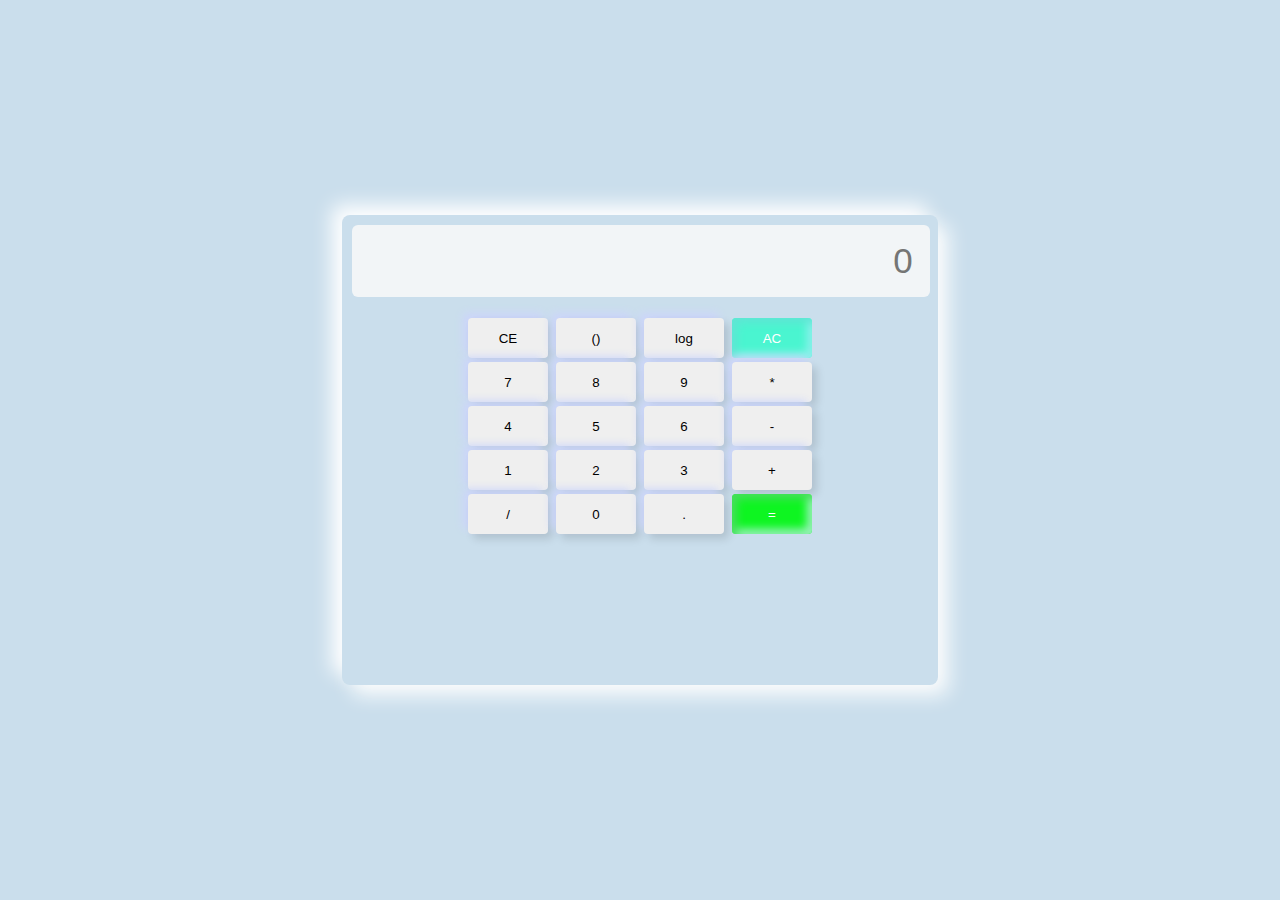
<file: calculator/index.html>
<!DOCTYPE html>
<html lang="en" dir="ltr">
 
<head>
  <meta charset="utf-8">
  <title>Calculator</title>
  <link rel="stylesheet" href="calci.css">
</head>
 
<body>
    <div class="container">
        <div class="display">
            <input id="screen" type="text" placeholder="0">
        
    </div>
    <div class="btns">
        <div class="row">
            <button onclick="backspc()">CE</button>
            <button class="btn">()</button>
            <button onclick="log()">log</button>
            <button id="clear" onclick="screen.value=''">AC</button>
        </div>
        <div class="row">
            <button class="btn">7</button>
            <button class="btn">8</button>
            <button class="btn">9</button>
            <button class="btn">*</button>
        </div>
        <div class="row">
            <button class="btn">4</button>
            <button class="btn">5</button>
            <button class="btn">6</button>
            <button class="btn">-</button>
        </div>
        <div class="row">
            <button class="btn">1</button>
            <button class="btn">2</button>
            <button class="btn">3</button>
            <button class="btn">+</button>
            
        </div>
        <div class="row">
            <button class="btn">/</button>
            <button class="btn">0</button>
            <button class="btn">.</button>
            <button id ="eval" onclick="screen.value=eval(screen.value);">=</button>
            
            
        </div>

        </div>
    </div>
</body>
<script>
    var screen=document.querySelector('#screen');
    var btn=document.querySelectorAll('.btn');
    for(item of btn)
    {
        item.addEventListener('click',(e)=>{
            btntext=e.target.innerText;
            screen.value+=btntext;
        });
    }
    function log()
    {
        screen.value=Math.log(screen.value);
    }
    function backspc()
    {
        screen.value=screen.value.substr(0,screen.value.length-1);
    }
</script>
</html>
</file>
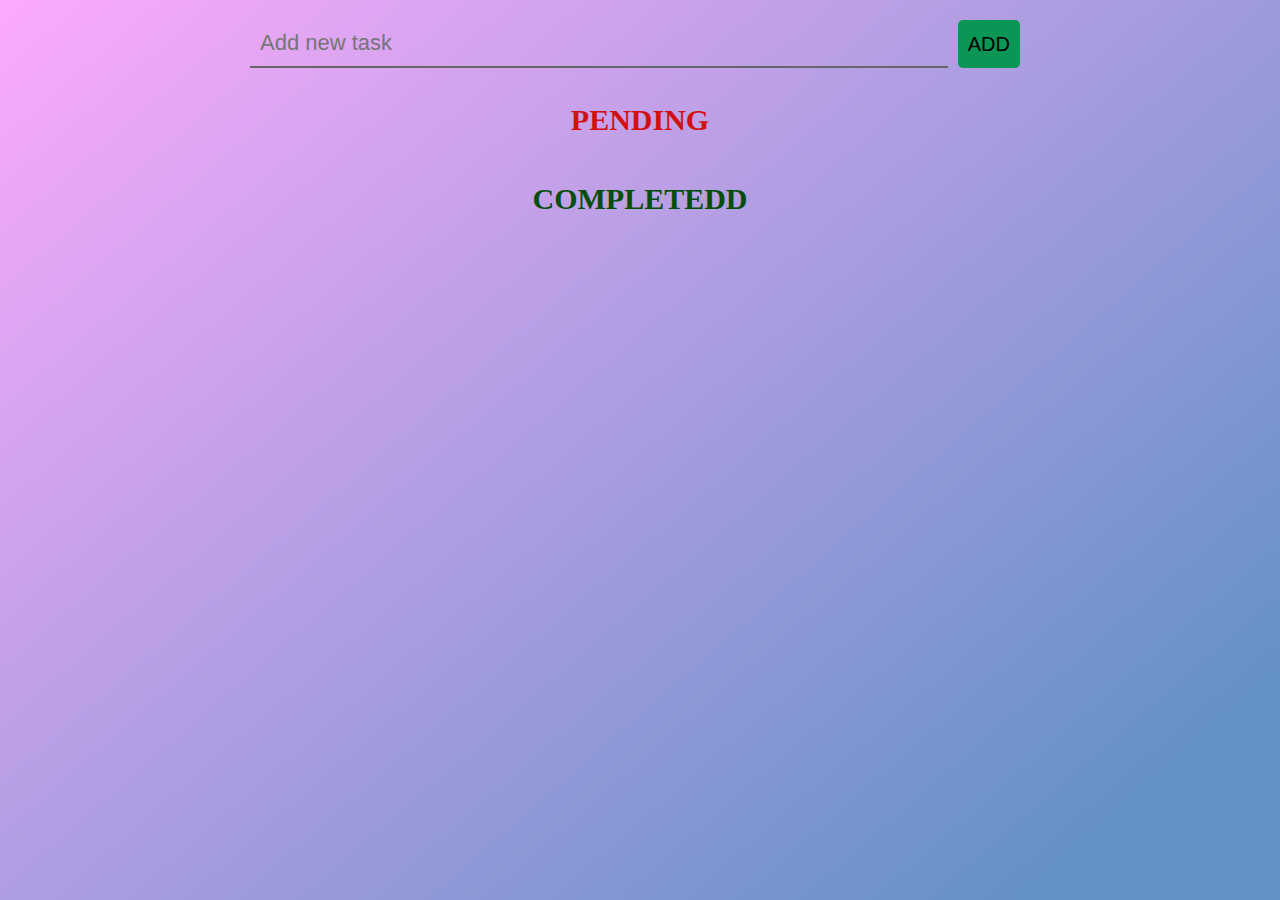
<file: to-do web app/index.html>
<!DOCTYPE html>
<html lang="en">
<head>
    <meta charset="UTF-8">
    
    <title>TO-DO</title>
    <link rel="stylesheet" href="https://stackpath.bootstrapcdn.com/font-awesome/4.7.0/css/font-awesome.min.css">
    <link rel="stylesheet" href="style.css">
</head>
<body>
    <div class="container">
        <div class="addTask">
            <input type="text" placeholder="Add new task">
            <button>Add</button>
        </div>
        <ol class="notCompleted">
            <h2>Pending</h2>
        </ol>
        <ol class="Completed">
            <h3>Completedd</h3>
        </ol>
    </div>
    <script>
        const input = document.querySelector('input');
        const btn = document.querySelector('.addTask > button');

        btn.addEventListener('click', addList);
        input.addEventListener('keyup',(e)=>{
            (e.keyCode === 13 ? addList(e): null);
        })
     
        function addList(e){
            const notCompleted =document.querySelector(' .notCompleted');
            const Completed =document.querySelector(' .Completed');
            
            const newLi = document.createElement('li');
            const checkButton = document.createElement('button');
            const delButton = document.createElement('button');

        checkButton.innerHTML= '<i class="fa fa-check"></i>';
        delButton.innerHTML= '<i class="fa fa-trash"></i>';

        if(input.value !==''){
            newLi.textContent=input.value;
            input.value= '';
            notCompleted.appendChild(newLi);
            newLi.appendChild(checkButton);
            newLi.appendChild(delButton);
            
        }
        checkButton.addEventListener('click',function(){
            const parent =this.parentNode;
            parent.remove();
            Completed.appendChild(parent);
            checkButton.style.display='none';
        });
        delButton.addEventListener('click',function(){
            const parent =this.parentNode;
            parent.remove();
            
        });
     }   
    </script>
</body>
</html>
</file>
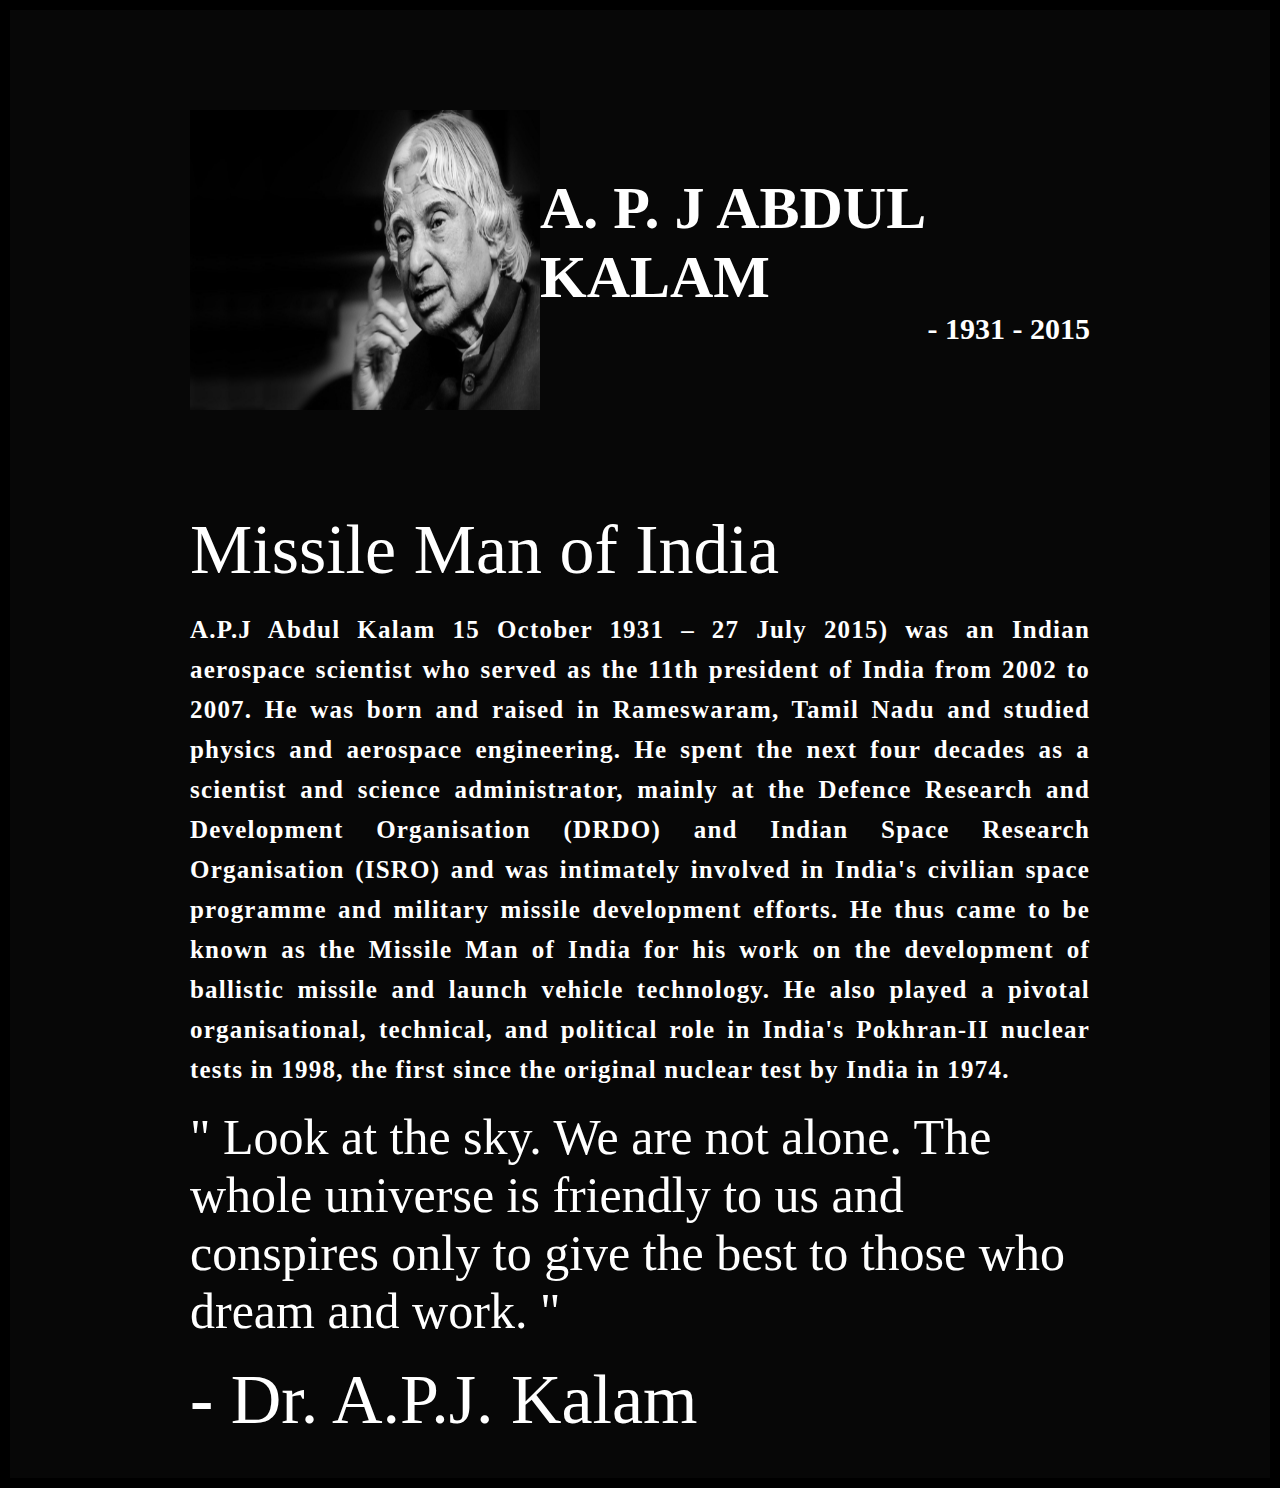
<file: tribute_page/index.html>
<!DOCTYPE html>
<html lang="en">
  <head>
    <meta charset="UTF-8" />

    <meta http-equiv="X-UA-Compatible" content="IE=edge" />

    <meta name="viewport" content="width=device-width, initial-scale=1.0" />
    <title> Tribute A.P. J Abdul Kalam</title>
    <link rel="stylesheet" href="style.css" />
  </head>
  <body>
    <div class="container">
      <div class="content">
        <section class="top_section">
          <div class="image_container">
            <img src="./images/apj.jpg" alt="tribute" />
          </div>
          <div>
            <h1>A. P. J Abdul Kalam</h1>
            <h4>- 1931 - 2015</h4>
          </div>
        </section>
        <section class="about_section">
          <h2>Missile Man of India</h2>
          <p>
            <b>A.P.J Abdul Kalam</b> 15 October 1931 – 27 July
            2015) was an Indian aerospace scientist who served as the 11th
            president of India from 2002 to 2007. He was born and raised in
            Rameswaram, Tamil Nadu and studied physics and aerospace
            engineering. He spent the next four decades as a scientist and
            science administrator, mainly at the Defence Research and
            Development Organisation (DRDO) and Indian Space Research
            Organisation (ISRO) and was intimately involved in India's civilian
            space programme and military missile development efforts. He thus
            came to be known as the Missile Man of India for his work on the
            development of ballistic missile and launch vehicle
            technology. He also played a pivotal organisational,
            technical, and political role in India's Pokhran-II nuclear tests in
            1998, the first since the original nuclear test by India in 1974.
          </p>
          <br>
          <h3 class="text-center quotes">" Look at the sky. We are not alone. The whole universe is friendly to us and conspires only to give the best to those who dream and work. "</h3>
          <h2 class="text-center quotes"><strong>-</strong> Dr. A.P.J. Kalam</h2>
          <br>

      </div>

  </body>
</html>
</file>
<file: calculator/calci.css>
body
{
    padding: 0;
    margin: 0;
    display: flex;
    justify-content: center;
    align-items: center;
    min-height: 100vh;
    background: #cadeec;
}
.container
{
    width: 45%;
    height: 50vh;
    padding: 10px;
    border-radius: 8px;
    box-shadow: 10px 10px 20px #fcfdfd,
            -10px -10px 20px #ffffff ;
}
.display #screen
{
    width: 97%;
    height: 70px;
    font-size : 35px;
    outline : none;
    border: none;
    text-align: right;
    padding-right: .5em;
    background: #f2f5f7;
    border-radius: 6px;
    box-shadow: inset 8px 8px 8px #dde4e1,
            inset -8px -8px -8px #ffffff ;
}

.btns
{
    width: 100%;
    margin-top: 1.2em;
    display: flex;
    justify-content: center;
    align-items: center;
    flex-direction: column;

}
.btns .row button
{
    width: 80px;
    height: 40px;
    font: 18px;
    font-family: 'Franklin Gothic Medium', 'Arial Narrow', Arial, sans-serif;
    border: none;
    outline: none;
    margin: 2px;
    border-radius: 4px;
    box-shadow: 5px 5px 8px #00000020,
            -5px -5px 8px #ccd5fa ;
            transition: .1s;
}

.btns .row button:hover
{
    box-shadow: inset 5px 5px 8px #00000020,
               inset -5px -5px 8px #fff;
               background: rgb(194, 207, 248);
}

#eval
{
    background: rgb(14, 245, 33);
    color:rgb(251, 253, 251);
    box-shadow: inset 5px 5px 8px #45df5a,
        inset -5px -5px 8px #9cf3be ;
}

#eval:hover{
    box-shadow: inset 5px 5px 8px #66cff0,
    inset -5px -5px 8px #92def1 ;
}

#clear
{
    background: rgb(74, 245, 208);
    color:#fff;
    box-shadow: inset 5px 5px 8px #5fe6d4,
        inset -5px -5px 8px #8ef1ec ;
}

#clear:hover{
    box-shadow: inset 5px 5px 8px #66cff0,
    inset -5px -5px 8px #92def1 ;
}
</file>
<file: to-do web app/style.css>
*{
    margin:0;
    padding: 0;
    box-sizing: border-box;
}
body{
    height:100vh;
    background: #cfd8cd;
    background: linear-gradient(139deg,rgb(252, 170, 252) 0%,rgb(98, 145, 199) 90%);
}
.container{
    position: relative;
    max-width: 800px;
    padding: 10px;
    margin: 0 auto;
}
.addTask{
    width: 100%;
    display:flex;
    padding: 10px 0;
}
.addTask > input[type="text"]{
width: 90%;
color: #333;
border: none;
border-bottom: 2px solid #666;
background: none;
padding: 10px;
font-size: 22px;
outline: none;
}
.addTask button{
    margin: 0 10px;
    background-color: rgb(12, 150, 85);
    color:rgb(20, 134, 81);
    font-size: 20px;
    text-transform: uppercase;
    padding: 10px;
    border: none;
    outline: none;
    border-radius: 5px;
    color:black;
    cursor: pointer;
}
.notCompleted, .Completed{
    margin: 5px 0;
    padding: 20px;
}
h2{
    font-size: 30px;
    text-transform: uppercase;
    text-align:center;
    color:rgb(211, 16, 16)
}

h3{
    font-size: 30px;
    text-transform: uppercase;
    text-align:center;
    color:rgb(5, 78, 9)
}
ol{
    list-style: none;
    counter-reset: my-counter;
}
ol li{
    width: 100%;
    padding: 18px;
    margin: 5px 0;;
    background: rgb(202, 65, 65);
    font-size: 22px;
    counter-increment: my-counter;
}
ol.Completed li{
    background: rgb(80, 179, 85);
}
ol li::before{
    content: counter(my-counter);
    background: rgb(7, 1, 19);
    width: 2rem;
    height: 2rem;
    border-radius: 50%;
    display: inline-block;
    line-height: 2rem;
    text-align: center;
    color: #fff;
    
}
li button{
    background: none;
    padding: 5px;
    float: right;
    border: none;
    font-size: 28px;
    cursor: pointer;

}
</file>
<file: tribute_page/style.css>
* {
  margin: 0;
  padding: 0;
  box-sizing: border-box;
}

.container {
  background-color: #070707;
  min-height: 100vh;
  border: 10px solid #000000;
}

.content {
  max-width: 900px;
  margin: 0 auto;
} 
.top_section {
  margin-top: 100px;
  display: flex;
  justify-content:space-between;
  align-items: center;
}
.top_section h1 {
  font-size: 60px;
  font-weight: bold;
  color: #ffffff;
  text-transform: uppercase;
}
.top_section h4 {
  font-size: 30px;
  text-align: end;
  color: #ffffff;
}

.image_container,
img {
  height: 300px;
  width: 350px;
  border-radius: 0px;
  
}
.about_section {
  margin-top: 100px;
}
.about_section h2 {
  font-size: 70px;
  font-weight: 400;
  margin-bottom: 20px;
  color: #ffffff;
}

.about_section h3 {
  font-size: 50px;
  font-weight: 400;
  margin-bottom: 20px;
  color: #ffffff;
}
.about_section p {
  font-size: 25px;
  line-height: 40px;
  letter-spacing: 1.2px;
  text-align: justify;
  color: #ffffff;
  font-weight: bold;
}
.biography_section {
  margin: 50px 0;
}
.biography_section h3 {
  margin-bottom: 20px;
}
.biography_section ul {
  margin-left: 50px;
}
.biography_section li {
  margin-bottom: 15px;
}

footer {
  margin: 50px 0;
}
footer p {
  text-align: end;
}
</file>
